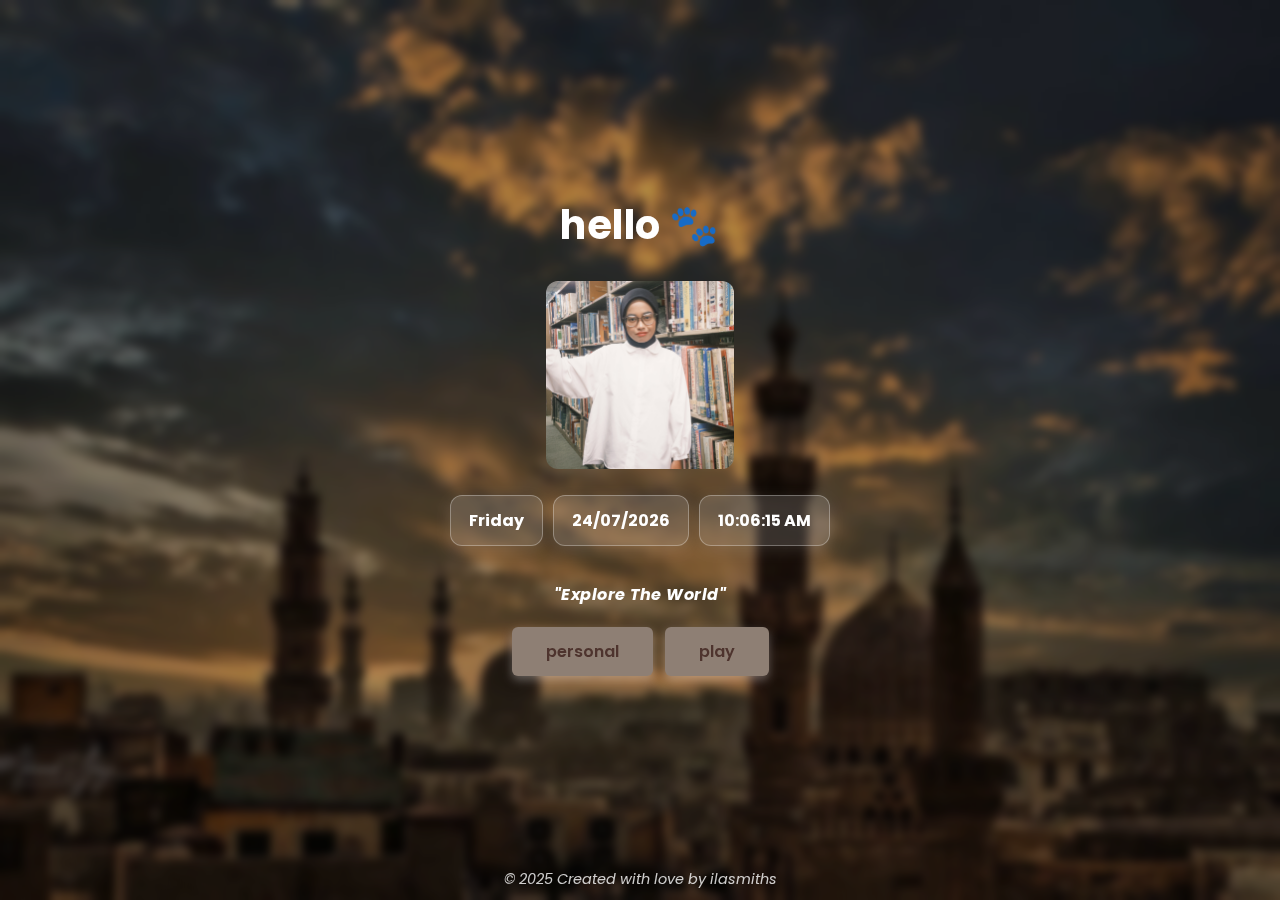
<file: index.html>
<!DOCTYPE html>
<html lang="en">
<head>
  <meta charset="UTF-8" />
  <meta name="viewport" content="width=device-width, initial-scale=1.0"/>
  <title>Ila's Website</title>

  <!-- Google Fonts -->
  <link href="https://fonts.googleapis.com/css2?family=Poppins:wght@400;600;700&display=swap" rel="stylesheet" />

  <style>
    *, *::before, *::after {
      box-sizing: border-box;
    }

    body, html {
      margin: 0;
      padding: 0;
      width: 100%;
      height: 100%;
      font-family: 'Poppins', sans-serif;
      overflow: hidden;
    }

    .slideshow {
      position: fixed;
      top: 0;
      left: 0;
      width: 100vw;
      height: 100vh;
      background: url('images/background.jpg') center / cover no-repeat;
      z-index: -1;
    }

    .overlay, .game-section {
      position: absolute;
      inset: 0;
      display: flex;
      flex-direction: column;
      justify-content: center;
      align-items: center;
      text-align: center;
      padding: 20px;
      background: rgba(0,0,0,.3);
      backdrop-filter: blur(5px);
      color: #fff;
    }

    h1 {
      font-size: 2.5em;
      margin: 10px 0 20px;
      font-weight: 700;
      letter-spacing: 0.5px;
    }

    .tv-frame {
      width: 200px;
      height: 200px;
      padding: 6px;
      border-radius: 16px;
      overflow: hidden;
      margin-bottom: 20px;
    }

    .profile-img {
      width: 100%;
      height: 100%;
      object-fit: cover;
      border-radius: 12px;
    }

    .flip-clock {
      display: flex;
      gap: 10px;
      margin-bottom: 20px;
      flex-wrap: wrap;
      justify-content: center;
    }

    .flip-unit {
      background: rgba(255, 255, 255, 0.15);
      padding: 12px 18px;
      border-radius: 12px;
      font-size: 1em;
      font-weight: 700;
      border: 1px solid rgba(255, 255, 255, 0.3);
      box-shadow: 0 4px 15px rgba(255, 255, 255, 0.1);
      min-width: 90px;
    }

    .quote {
      font-style: italic;
      font-weight: 700;
      letter-spacing: 0.5px;
      margin-bottom: 20px;
    }

    h2 {
      font-size: 1.8em;
      font-weight: 700;
      margin-bottom: 20px;
    }

    .button-group {
      display: flex;
      flex-wrap: wrap;
      justify-content: center;
      gap: 12px;
      margin-bottom: 40px;
    }

    .button-group.back-button {
      margin-top: 30px;
      margin-bottom: 10px;
    }

    .scroll-button {
      background: #8e7f74;
      color: #4e342e;
      padding: 12px 34px;
      font-weight: 600;
      font-size: 1em;
      text-decoration: none;
      border: none;
      border-radius: 6px;
      cursor: pointer;
      font-family: 'Poppins', sans-serif;
      box-shadow: 0 4px 10px rgba(255, 248, 248, 0.3);
      transition: background .3s ease, transform .15s ease;
    }

    .scroll-button:hover {
      background: #d5d5d59d;
      transform: translateY(-2px);
    }

    footer {
      position: absolute;
      bottom: 10px;
      width: 100%;
      text-align: center;
      font-size: .9em;
      color: #ffffffcc;
      font-style: italic;
    }
  </style>
</head>
<body>

  <div class="slideshow" id="slideshow"></div>

  <!-- Home Section -->
  <div class="overlay" id="home-section">
    <h1>hello 🐾</h1>

    <div class="tv-frame">
      <img src="profile.JPG" alt="ila profile" class="profile-img">
    </div>

    <div class="flip-clock">
      <div class="flip-unit" id="day">--</div>
      <div class="flip-unit" id="date">--</div>
      <div class="flip-unit" id="time">--</div>
    </div>

    <p class="quote">"Explore The World"</p>

    <div class="button-group">
      <a href="aboutme.html" class="scroll-button">personal</a>
      <button class="scroll-button" onclick="showGame()">play</button>
    </div>

    <footer>© 2025 Created with love by ilasmiths</footer>
  </div>

  <!-- Game Section -->
  <div class="game-section" id="game-section" style="display:none;">
    <h2>🐱 Memory Emoji Match</h2>

    <div class="flip-clock">
      <div class="flip-unit" id="match-score">Matched: 0/8</div>
    </div>

    <div class="game-board" id="emoji-board" style="display: grid; grid-template-columns: repeat(4, 80px); gap: 15px; margin-bottom: 20px;"></div>

    <div class="button-group back-button">
      <button class="scroll-button" onclick="backToHome()">🔙 Back</button>
    </div>

    <footer>© 2025 Created with love by ilasmiths</footer>
  </div>

  <script>
    function tick() {
      const n = new Date(),
            days = ["Sunday","Monday","Tuesday","Wednesday","Thursday","Friday","Saturday"],
            d = days[n.getDay()],
            dt = n.toLocaleDateString('en-GB'),
            tm = n.toLocaleTimeString('en-US',{hour:'2-digit',minute:'2-digit',second:'2-digit'});

      document.getElementById("day").textContent = d;
      document.getElementById("date").textContent = dt;
      document.getElementById("time").textContent = tm;
    }

    tick();
    setInterval(tick, 1000);

    const emojis = ['🐱', '🌈', '🍕', '🐸', '🧸', '🌻', '✨', '🎀'];
    let firstCard = null;
    let lockBoard = false;
    let matchedPairs = 0;

    function startEmojiGame() {
      const board = document.getElementById("emoji-board");
      const scoreText = document.getElementById("match-score");
      board.innerHTML = "";
      matchedPairs = 0;
      scoreText.textContent = "Matched: 0/8";
      firstCard = null;
      lockBoard = false;

      const cards = [...emojis, ...emojis].sort(() => Math.random() - 0.5);
      cards.forEach(emoji => {
        const card = document.createElement("div");
        card.className = "card";
        card.style.width = "80px";
        card.style.height = "80px";
        card.style.fontSize = "2em";
        card.style.background = "#fff";
        card.style.borderRadius = "12px";
        card.style.boxShadow = "0 4px 10px rgba(0,0,0,0.1)";
        card.style.display = "flex";
        card.style.alignItems = "center";
        card.style.justifyContent = "center";
        card.style.cursor = "pointer";
        card.innerText = "❓";
        card.dataset.emoji = emoji;

        card.addEventListener("click", () => {
          if (lockBoard || card.classList.contains("flipped")) return;

          card.innerText = emoji;
          card.classList.add("flipped");

          if (!firstCard) {
            firstCard = card;
          } else {
            lockBoard = true;
            if (firstCard.dataset.emoji === card.dataset.emoji) {
              firstCard.style.background = "#a47148";
              card.style.background = "#a47148";
              firstCard.style.color = "#fff";
              card.style.color = "#fff";
              matchedPairs++;
              scoreText.textContent = `Matched: ${matchedPairs}/8`;
              firstCard = null;
              lockBoard = false;

              if (matchedPairs === 8) {
                setTimeout(() => {
                  alert("🎉 You matched all cards!");
                }, 300);
              }
            } else {
              setTimeout(() => {
                firstCard.innerText = "❓";
                card.innerText = "❓";
                firstCard.classList.remove("flipped");
                card.classList.remove("flipped");
                firstCard = null;
                lockBoard = false;
              }, 1000);
            }
          }
        });

        board.appendChild(card);
      });
    }

    function showGame(){
      document.getElementById("home-section").style.display = "none";
      document.getElementById("game-section").style.display = "flex";
      startEmojiGame();
    }

    function backToHome(){
      document.getElementById("game-section").style.display = "none";
      document.getElementById("home-section").style.display = "flex";
    }
  </script>
</body>
</html>
</file>
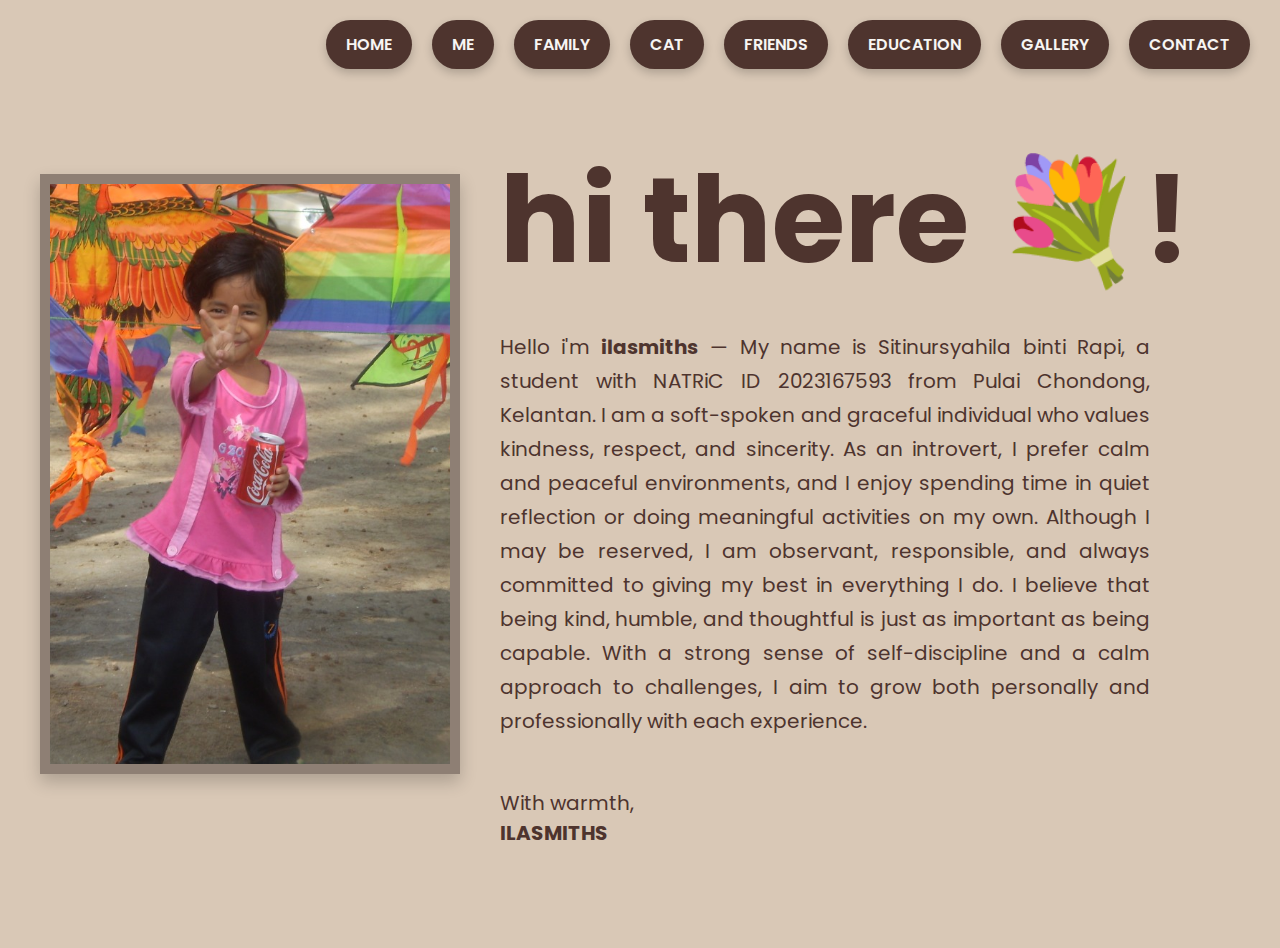
<file: aboutme.html>
<!DOCTYPE html>
<html lang="en">
<head>
  <meta charset="UTF-8" />
  <meta name="viewport" content="width=device-width, initial-scale=1.0"/>
  <title>ILASMITHS</title>
  <link href="https://fonts.googleapis.com/css2?family=Poppins:wght@400;600;700&display=swap" rel="stylesheet">
  <style>
    :root {
      --bg-soft-brown: #d9c8b6;
      --brown-dark: #4e342e;
      --brown-medium: #8e7f74;
      --text-light: #f7f5f3;
    }

    * { box-sizing: border-box; }
    body {
      margin: 0;
      font-family: 'Poppins', sans-serif;
      background: var(--bg-soft-brown);
      color: var(--brown-dark);
      overflow-x: hidden;
    }

    .flower {
      position: absolute;
      animation: float 20s infinite linear;
      opacity: 0.25;
    }
    .small  { width: 30px; }
    .medium { width: 50px; }
    .large  { width: 70px; }
    .slow   { animation-duration: 30s; }
    .fast   { animation-duration: 12s; }

    @keyframes float {
      0%   { transform: translateY(100%); }
      100% { transform: translateY(-1200px); }
    }

    .corner-teddy {
      position: absolute;
      bottom: 20px;
      left: 20px;
      width: 60px;
      opacity: 0.8;
    }

    .top-buttons {
      position: absolute;
      top: 20px;
      right: 30px;
      display: flex;
      gap: 20px;
      z-index: 999;
    }
.icon-button {
  display: flex;
  align-items: center;
  gap: 8px;
  border: none;
  background: var(--brown-dark);
  color: var(--text-light);
  padding: 12px 20px;
  font-size: 16px;
  font-weight: 600;
  text-decoration: none;
  border-radius: 999px; /* Bentuk bulat lembut */
  box-shadow: 0 4px 10px rgba(0,0,0,0.2);
  transition: all 0.3s ease;
}

.icon-button:hover {
  background: var(--brown-medium);
  transform: translateY(-4px) scale(1.03);
  box-shadow: 0 6px 16px rgba(0,0,0,0.25);
}


    .container {
      display: flex;
      flex-wrap: wrap;
      min-height: 100vh;
      padding: 40px;
      position: relative;
      z-index: 1;
    }
    .left {
      flex: 1;
      display: flex;
      justify-content: center;
      align-items: center;
    }
    .right {
      flex: 2;
      padding: 40px;
      display: flex;
      flex-direction: column;
      justify-content: center;
      align-items: flex-start;
    }

    .photo-stack {
      position: relative;
      width: 420px;
      height: 600px;
      cursor: pointer;
    }
    .photo-stack img {
      width: 100%;
      height: 100%;
      object-fit: cover;
      border: 10px solid var(--brown-medium);
      box-shadow: 0 8px 16px rgba(0,0,0,0.2);
      position: relative;
      z-index: 3;
    }

    .title {
      font-size: 120px;
      line-height: 1;
      color: var(--brown-dark);
      margin-bottom: 30px;
      font-weight: 700;
      animation: wiggle 2s infinite ease-in-out;
    }

    .description {
      font-size: 20px;
      max-width: 650px;
      line-height: 1.7;
      text-align: justify; /* Text justified */
    }

    .signature {
      margin-top: 30px;
      font-size: 20px;
    }

    @media (max-width: 768px) {
      .container { flex-direction: column; padding: 20px; }
      .title { font-size: 72px; text-align: center; }
      .right { align-items: center; text-align: center; }
      .photo-stack {
        width: 100%;
        max-width: 360px;
        height: auto;
      }
    }
    
  </style>
</head>
<body>

  <nav class="top-buttons">
    <a href="index.html" class="icon-button">HOME</a>
    <a href="aboutme.html" class="icon-button">ME</a>
    <a href="family.html" class="icon-button">FAMILY</a>
    <a href="cat.html" class="icon-button">CAT</a>
    <a href="friends.html" class="icon-button">FRIENDS</a>
    <a href="education.html" class="icon-button">EDUCATION</a>
    <a href="gallery.html" class="icon-button">GALLERY</a>
    <a href="contact.html" class="icon-button">CONTACT</a>
  </nav>

  <div class="container">
    <div class="left">
      <div class="photo-stack" onclick="toggleImage()">
        <img id="mainImage" src="images/ila1.jpg" alt="ilasmith's tiny" />
      </div>
    </div>

    <div class="right">
      <h1 class="title">hi there 💐!</h1>
      <p class="description">
        Hello i'm <strong>ilasmiths</strong> — My name is Sitinursyahila binti Rapi, a student with NATRiC ID 2023167593 from Pulai Chondong, Kelantan. I am a soft-spoken and graceful individual who values kindness, respect, and sincerity. As an introvert, I prefer calm and peaceful environments, and I enjoy spending time in quiet reflection or doing meaningful activities on my own.

        Although I may be reserved, I am observant, responsible, and always committed to giving my best in everything I do. I believe that being kind, humble, and thoughtful is just as important as being capable. With a strong sense of self-discipline and a calm approach to challenges, I aim to grow both personally and professionally with each experience.
      </p>
      <p class="signature">
        With warmth,<br/>
        <strong>ILASMITHS</strong>
      </p>
    </div>
  </div>

  <script>
    let toggle = false;
    function toggleImage() {
      const img = document.getElementById('mainImage');
      img.src = toggle ? 'images/ila1.jpg' : 'images/ila2.jpg';
      toggle = !toggle;
    }
  </script>
</body>
</html>
</file>
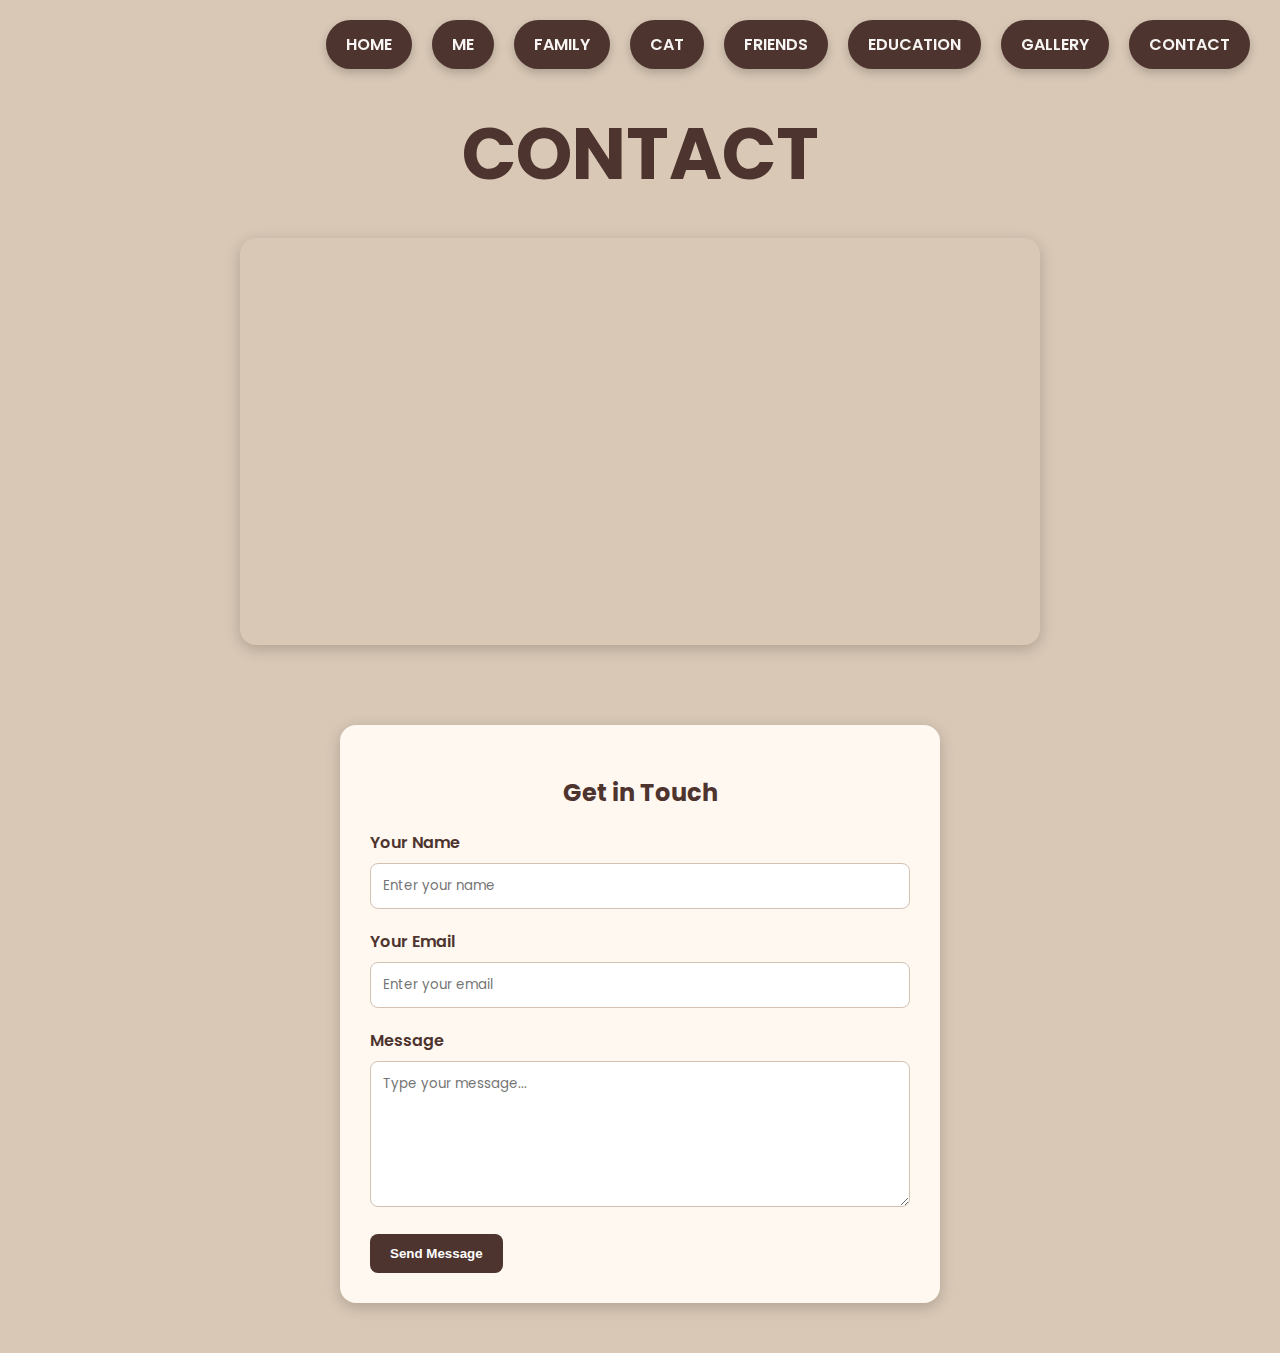
<file: contact.html>
<!DOCTYPE html>
<html lang="en">
<head>
  <meta charset="UTF-8" />
  <meta name="viewport" content="width=device-width, initial-scale=1.0"/>
  <title>CONTACT</title>
  <link href="https://fonts.googleapis.com/css2?family=Poppins:wght@400;600;700&display=swap" rel="stylesheet">
  <style>
    :root {
      --bg-soft-brown: #d9c8b6;
      --brown-dark: #4e342e;
      --brown-medium: #8e7f74;
      --text-light: #f7f5f3;
      --bookmark-color: #a98d78;
      --bookmark-text: #ffffff;
    }

    * { box-sizing: border-box; }

    body {
      margin: 0;
      font-family: 'Poppins', sans-serif;
      background: var(--bg-soft-brown);
      color: var(--brown-dark);
      overflow-x: hidden;
    }

    h1{
      text-align:center; font-weight:700; color:var(--brown-dark);
      font-size:72px;
      padding-top: 100px;  /* ✅ Tambah jarak dari button */
      margin-top: 0;
      margin-bottom:30px;
      text-transform:uppercase;
    }

    .top-buttons {
      position: fixed;
      top: 20px;
      right: 30px;
      display: flex;
      gap: 20px;
      z-index: 999;
      flex-wrap: wrap;
    }

    .icon-button {
      display: flex;
      align-items: center;
      gap: 8px;
      border: none;
      background: var(--brown-dark);
      color: var(--text-light);
      padding: 12px 20px;
      font-size: 16px;
      font-weight: 600;
      text-decoration: none;
      border-radius: 999px;
      box-shadow: 0 4px 10px rgba(0,0,0,0.2);
      transition: all 0.3s ease;
    }

    .icon-button:hover {
      background: var(--brown-medium);
      transform: translateY(-4px) scale(1.03);
      box-shadow: 0 6px 16px rgba(0,0,0,0.25);
    }

    .map-container {
      max-width: 800px;
      margin: 0 auto 80px;
      border-radius: 16px;
      overflow: hidden;
      box-shadow: 0 4px 15px rgba(0,0,0,0.2);
    }

    iframe {
      width: 100%;
      height: 400px;
      border: none;
    }

    .contact-container {
      max-width: 600px;
      margin: 0 auto 50px;
      background-color: #fff8f0;
      padding: 30px;
      border-radius: 16px;
      box-shadow: 0 4px 15px rgba(0, 0, 0, 0.2);
    }

    .contact-container h2 {
      text-align: center;
      font-size: 24px;
      color: var(--brown-dark);
      margin-bottom: 20px;
    }

    .contact-form label {
      display: block;
      font-weight: 600;
      margin-bottom: 8px;
      color: var(--brown-dark);
    }

    .contact-form input,
    .contact-form textarea {
      width: 100%;
      padding: 12px;
      border: 1px solid #d3c2b4;
      border-radius: 8px;
      margin-bottom: 20px;
      font-family: 'Poppins', sans-serif;
    }

    .contact-form button {
      background-color: var(--brown-dark);
      color: white;
      border: none;
      padding: 12px 20px;
      border-radius: 8px;
      font-weight: 600;
      cursor: pointer;
      transition: background 0.3s ease;
    }

    .contact-form button:hover {
      background-color: var(--brown-medium);
    }

    @media (max-width: 768px) {
      h1 { font-size: 40px; }

      .map-container {
        margin: 0 20px 60px;
      }

      .contact-container {
        margin: 0 20px 40px;
        padding: 20px;
      }

      iframe {
        height: 300px;
      }
    }
  </style>
</head>
<body>

<!-- Top Buttons -->
  <nav class="top-buttons">
    <a href="index.html" class="icon-button">HOME</a>
    <a href="aboutme.html" class="icon-button">ME</a>
    <a href="family.html" class="icon-button">FAMILY</a>
    <a href="cat.html" class="icon-button">CAT</a>
    <a href="friends.html" class="icon-button">FRIENDS</a>
    <a href="education.html" class="icon-button">EDUCATION</a>
    <a href="gallery.html" class="icon-button">GALLERY</a>
    <a href="contact.html" class="icon-button">CONTACT</a>
  </nav>

<!-- Main Title -->
<h1>CONTACT</h1>

<!-- Location Map (Pulai Chondong) -->
<div class="map-container">
  <iframe 
    src="https://www.google.com/maps/embed?pb=!1m18!1m12!1m3!1d15820.654643719642!2d102.2186282!3d5.921706!2m3!1f0!2f0!3f0!3m2!1i1024!2i768!4f13.1!3m3!1m2!1s0x31b662b251a47f2b%3A0x367163ed5eeb9c0c!2sPulai%20Chondong%2C%20Kelantan!5e0!3m2!1sen!2smy!4v1720000000000!5m2!1sen!2smy" 
    allowfullscreen="" 
    loading="lazy">
  </iframe>
</div>

<!-- Contact Form -->
<div class="contact-container">
  <h2>Get in Touch</h2>
  <form class="contact-form">
    <label for="name">Your Name</label>
    <input type="text" id="name" placeholder="Enter your name" required>

    <label for="email">Your Email</label>
    <input type="email" id="email" placeholder="Enter your email" required>

    <label for="message">Message</label>
    <textarea id="message" rows="6" placeholder="Type your message..." required></textarea>

    <button type="submit">Send Message</button>
  </form>
</div>

</body>
</html>
</file>
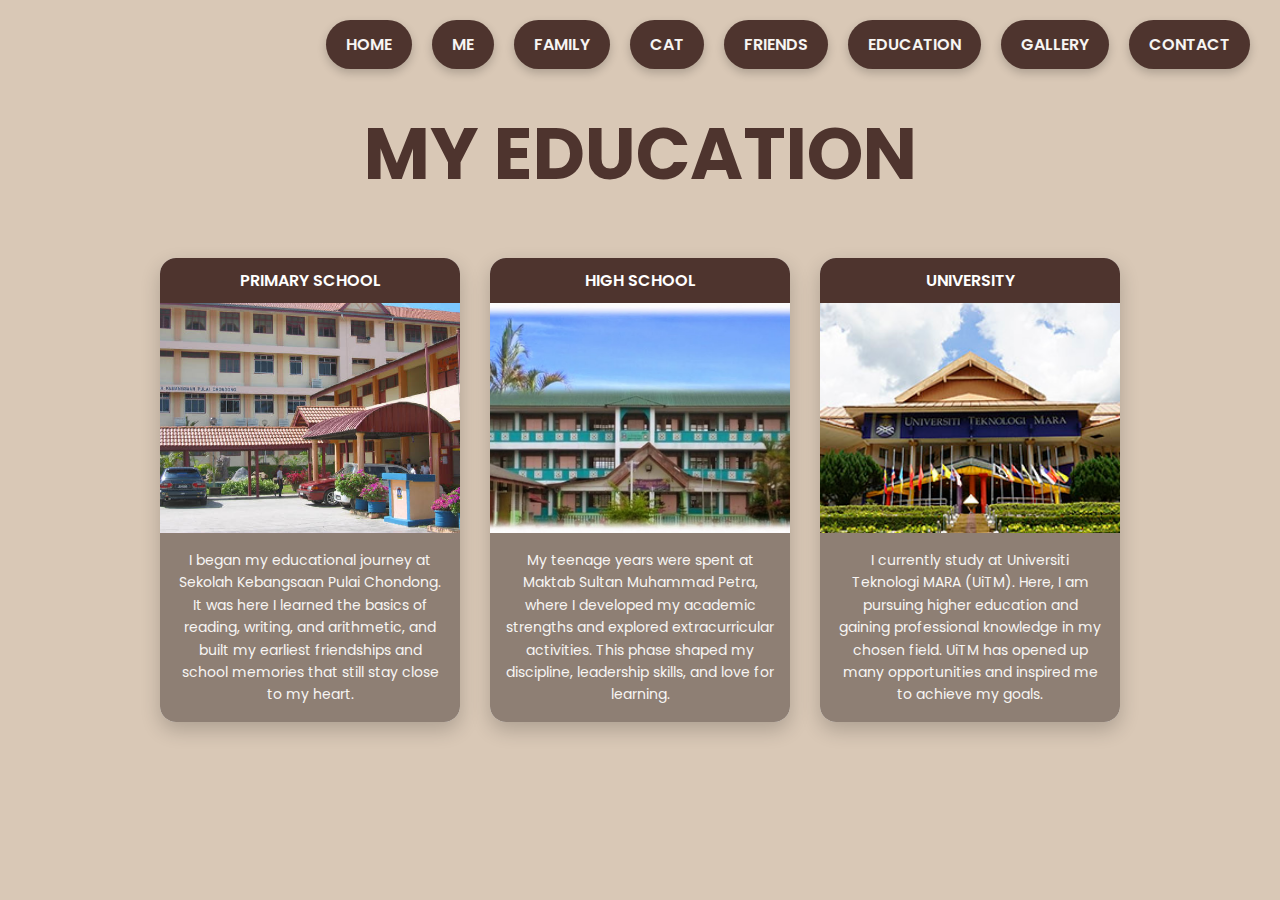
<file: education.html>
<!DOCTYPE html>
<html lang="en">
<head>
  <meta charset="UTF-8" />
  <meta name="viewport" content="width=device-width, initial-scale=1.0"/>
  <title>MY EDUCATION</title>

  <!-- Google Font -->
  <link href="https://fonts.googleapis.com/css2?family=Poppins:wght@400;600;700&display=swap" rel="stylesheet" />

  <style>
    :root {
      --bg-soft-brown: #d9c8b6;
      --brown-dark: #4e342e;
      --brown-medium: #8e7f74;
      --text-light: #f7f5f3;
    }

    * {
      box-sizing: border-box;
      margin: 0;
      padding: 0;
    }

    body {
      font-family: 'Poppins', sans-serif;
      background: var(--bg-soft-brown);
      color: var(--brown-dark);
      padding-bottom: 40px;
    }

    h1{
      text-align:center; font-weight:700; color:var(--brown-dark);
      font-size:72px;
      padding-top: 100px;  /* ✅ Tambah jarak dari button */
      margin-top: 0;
      margin-bottom:30px;
      text-transform:uppercase;
    }

    .top-buttons {
      position: absolute;
      top: 20px;
      right: 30px;
      display: flex;
      gap: 20px;
      z-index: 999;
      flex-wrap: wrap;
    }

.icon-button {
  display: flex;
  align-items: center;
  gap: 8px;
  border: none;
  background: var(--brown-dark);
  color: var(--text-light);
  padding: 12px 20px;
  font-size: 16px;
  font-weight: 600;
  text-decoration: none;
  border-radius: 999px; /* Bentuk bulat lembut */
  box-shadow: 0 4px 10px rgba(0,0,0,0.2);
  transition: all 0.3s ease;
}

.icon-button:hover {
  background: var(--brown-medium);
  transform: translateY(-4px) scale(1.03);
  box-shadow: 0 6px 16px rgba(0,0,0,0.25);
}


    .education-table {
      display: grid;
      grid-template-columns: repeat(auto-fit, minmax(250px, 1fr));
      gap: 30px;
      max-width: 1000px;
      margin: 0 auto;
      padding: 20px;
    }

    .edu-card {
      text-align: center;
      background-color: #fff;
      border-radius: 16px;
      overflow: hidden;
      box-shadow: 0 8px 20px rgba(0, 0, 0, 0.2);
      transition: transform 0.3s ease;
      display: flex;
      flex-direction: column;
      cursor: pointer;
    }

    .edu-card:hover {
      transform: scale(1.03);
    }

    .edu-label {
      background-color: var(--brown-dark);
      color: white;
      padding: 10px;
      font-weight: 600;
      font-size: 16px;
    }

    .edu-image {
      width: 100%;
      height: 230px;
      object-fit: cover;
      display: block;
      transition: transform 0.4s ease;
    }

    .edu-card:hover .edu-image {
      transform: scale(1.08) rotate(1deg);
    }

    .edu-description {
      background-color: var(--brown-medium);
      color: var(--text-light);
      padding: 16px;
      font-size: 14px;
      font-weight: 400;
      line-height: 1.6;
      border-bottom-left-radius: 12px;
      border-bottom-right-radius: 12px;
      transition: background-color 0.4s ease, transform 0.3s ease;
    }

    .edu-card:hover .edu-description {
      background-color: var(--brown-dark);
      transform: translateY(-3px);
    }

    @media (max-width: 768px) {
      h1 {
        font-size: 60px;
        margin-top: 80px;
      }
      .edu-label {
        font-size: 14px;
      }
      .edu-description {
        font-size: 13px;
        padding: 12px;
      }
    }
  </style>
</head>
<body>

<!-- Top Navigation Buttons -->
  <nav class="top-buttons">
    <a href="index.html" class="icon-button">HOME</a>
    <a href="aboutme.html" class="icon-button">ME</a>
    <a href="family.html" class="icon-button">FAMILY</a>
    <a href="cat.html" class="icon-button">CAT</a>
    <a href="friends.html" class="icon-button">FRIENDS</a>
    <a href="education.html" class="icon-button">EDUCATION</a>
    <a href="gallery.html" class="icon-button">GALLERY</a>
    <a href="contact.html" class="icon-button">CONTACT</a>
  </nav>

<!-- Main Title -->
<h1>MY EDUCATION</h1>

<!-- Education Table -->
<div class="education-table">
  <div class="edu-card">
    <div class="edu-label">PRIMARY SCHOOL</div>
    <img src="images/skpc.jpg" alt="Primary School" class="edu-image" />
    <div class="edu-description">
      I began my educational journey at Sekolah Kebangsaan Pulai Chondong. It was here I learned the basics of reading, writing, and arithmetic, and built my earliest friendships and school memories that still stay close to my heart.
    </div>
  </div>

  <div class="edu-card">
    <div class="edu-label">HIGH SCHOOL</div>
    <img src="images/msmp.jpg" alt="High School" class="edu-image" />
    <div class="edu-description">
      My teenage years were spent at Maktab Sultan Muhammad Petra, where I developed my academic strengths and explored extracurricular activities. This phase shaped my discipline, leadership skills, and love for learning.
    </div>
  </div>

  <div class="edu-card">
    <div class="edu-label">UNIVERSITY</div>
    <img src="images/uitm.jpg" alt="University" class="edu-image" />
    <div class="edu-description">
      I currently study at Universiti Teknologi MARA (UiTM). Here, I am pursuing higher education and gaining professional knowledge in my chosen field. UiTM has opened up many opportunities and inspired me to achieve my goals.
    </div>
  </div>
</div>

</body>
</html>
</file>
